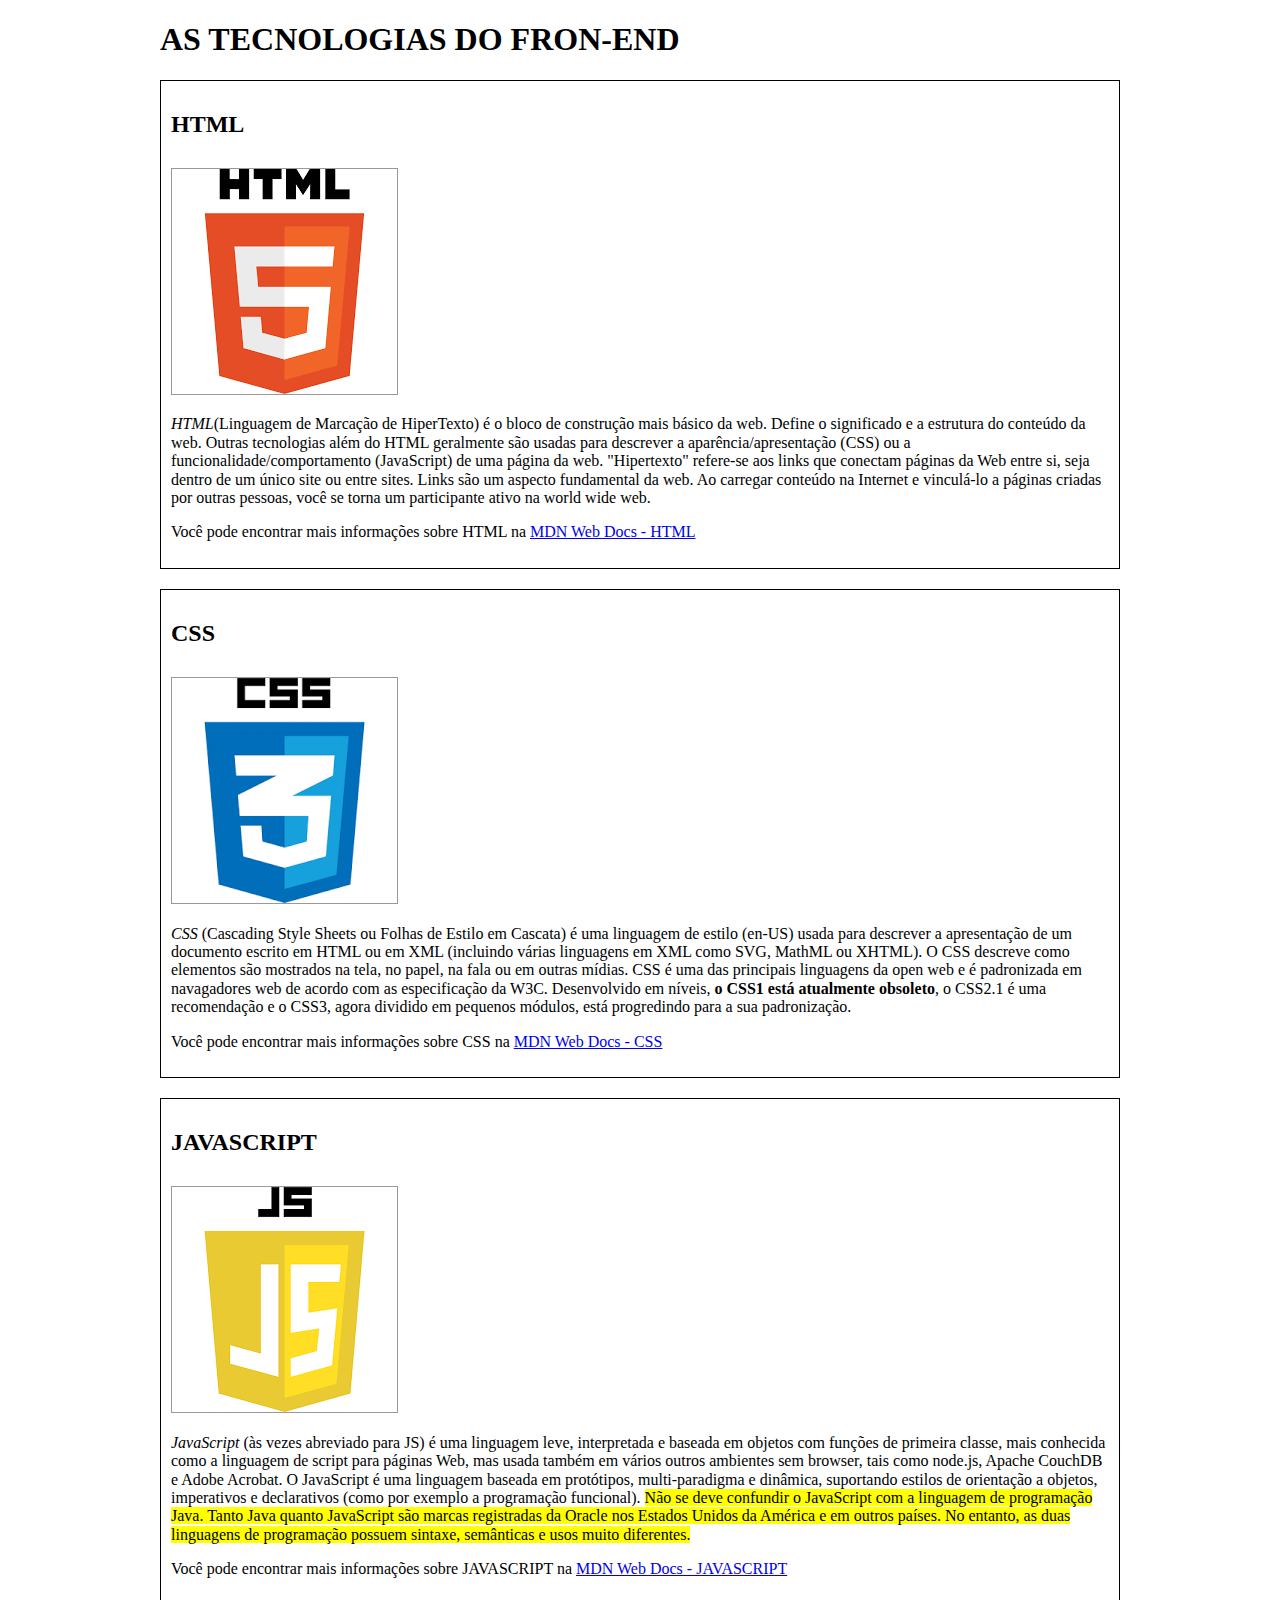
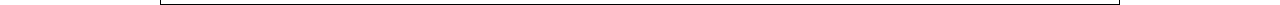
<file: Projeto02/index.html>
<!-- DOCTYPE -> DEFINE O TIPO DO DOCUMENTO -->
<!DOCTYPE html>

<!-- 
    TAG -> A TAG É A FORMA DA HTML MARCAR SUAS ESTRUTURAS
    UMA TAG PODE OU NÃO ABRIR E FECHAR
    ABERTURA DE TAG <TAG>
    FECHAMENTO DE TAG </TAG>
    EXEMPLO: <TAG> ÁREA DE INFLUENCIA DA TAG </TAG>
 -->

 <!-- HTML -> É A TAG PRINCIPAL E DETERMNINA O INICIO E FIM DE UM DOCUMENTO HTML -->
<html lang="pt-BR">
 
<!-- 
    HEAD -> DETERMINA O CABAÇALHO DA PAGINA: ARMAZENA METATAGS O TITULO DA PÁGINA 
    E OUTROS RECURSOS COMO IMPORTAÇÕES DE CÓDIGOS EXTERNOS (CSS E JS)
 -->
<head>

    <!-- 
        TAGS DE META TRAZEM INFORMAÇÕES FUNCIONAIS E OPERACIONAIS A RESPEITO
        DA PÁGINA PODENDO SER DIFERENTE DE UMA PÁGINA PARA OUTRA
    -->
    <meta charset="UTF-8"><!-- CHARSET -> CHARACTER SETUP -> CONFIGURA REGRAS DE RENDERIZAÇÃO (DESENHO) DE TEXTOS. COMPATIBILIDADE DE CARACTERES ESPECIAIS E LETRAS ACENTUADAS. -->
    <meta http-equiv="X-UA-Compatible" content="IE=edge">
    <meta name="viewport" content="width=device-width, initial-scale=1.0"><!-- DEFINE O USO DA AREA UTIL DE TELA -->
    <title>AS TECNOLOGIAS DO FRON-END</title><!-- DEFINE O TITULO DA PÁGINA (O QUE APARECE NA ABA DO NAVEGADOR) -->

    <!-- LNKS PARA OS ARQUIVOS CSS -->
    <!-- LINK PARA O ARQUIVO CSS normalize.css -->
    <link rel="stylesheet" href="css/normalize.css">

    <!-- LINK PARA O ARQUIVO CSS estilo.css -->
    <link rel="stylesheet" href="css/estilo.css">

</head>
<body><!-- DELIMITA A AREA QUE REPRESENTA O CONTEUDO DA PAGINA -->

    <div class="container">
    <h1>AS TECNOLOGIAS DO FRON-END</h1>

    

    <!-- BLOCO DO HTML -->
    <div class="bloco">

    <h2>HTML</h2>

    <img src="img/html.png" alt="Logo da HTML" title="Logo da HTML">

    <p>
        <em>HTML</em>(Linguagem de Marcação de HiperTexto) é o bloco de construção mais básico da web. Define o significado e a estrutura do conteúdo da web. Outras tecnologias além do HTML geralmente são usadas para descrever a aparência/apresentação (CSS) ou a funcionalidade/comportamento (JavaScript) de uma página da web.

        "Hipertexto" refere-se aos links que conectam páginas da Web entre si, seja dentro de um único site ou entre sites. Links são um aspecto fundamental da web. Ao carregar conteúdo na Internet e vinculá-lo a páginas criadas por outras pessoas, você se torna um participante ativo na world wide web.
    </p>

    <p>

        Você pode encontrar mais informações sobre HTML na <a target="_blank" href="https://developer.mozilla.org/pt-BR/docs/Web/HTML">MDN Web Docs - HTML</a>

    </p>
    
     </div>

    <!-- BLOCO DO CSS -->

    <div class="bloco">

    <h2>CSS</h2>

    <img src="img/css.png" alt="Logo da CSS" title="Logo da CSS">

    <p>

        <em>CSS</em> (Cascading Style Sheets ou Folhas de Estilo em Cascata) é uma linguagem de estilo (en-US) usada para descrever a apresentação de um documento escrito em HTML ou em XML (incluindo várias linguagens em XML como SVG, MathML ou XHTML). O CSS descreve como elementos são mostrados na tela, no papel, na fala ou em outras mídias.

        CSS é uma das principais linguagens da open web e é padronizada em navagadores web de acordo com as especificação da W3C. Desenvolvido em níveis,  <strong> o CSS1 está atualmente obsoleto</strong>, o CSS2.1 é uma recomendação e o CSS3, agora dividido em pequenos módulos, está progredindo para a sua padronização.

    </p>

    <p>

        Você pode encontrar mais informações sobre CSS na <a target="_blank" href="https://developer.mozilla.org/pt-BR/docs/Web/CSS">MDN Web Docs - CSS</a>

    </p>

     </div>

    <!-- BLOCO DO JS -->

    <div class="bloco">

    <h2>JAVASCRIPT</h2>

    <img src="img/js.png" alt="Logo da JS" title="Logo da JS">

    <p>

        <em>JavaScript</em>  (às vezes abreviado para JS) é uma linguagem leve, interpretada e baseada em objetos com funções de primeira classe, mais conhecida como a linguagem de script para páginas Web, mas usada também em vários outros ambientes sem browser, tais como node.js,  Apache CouchDB e Adobe Acrobat. O JavaScript é uma linguagem baseada em protótipos, multi-paradigma e dinâmica, suportando estilos de orientação a objetos, imperativos e declarativos (como por exemplo a programação funcional).

         <mark>Não se deve confundir o JavaScript com a linguagem de programação Java. Tanto Java quanto JavaScript são marcas registradas da Oracle nos Estados Unidos da América e em outros países. No entanto, as duas linguagens de programação possuem sintaxe, semânticas e usos muito diferentes.</mark>

    </p>

    <p>

        Você pode encontrar mais informações sobre JAVASCRIPT na <a target="_blank" href="https://developer.mozilla.org/pt-BR/docs/Web/JavaScript">MDN Web Docs - JAVASCRIPT</a>

    </p>

    </div>

    </div>

</body>
</html>
</file>
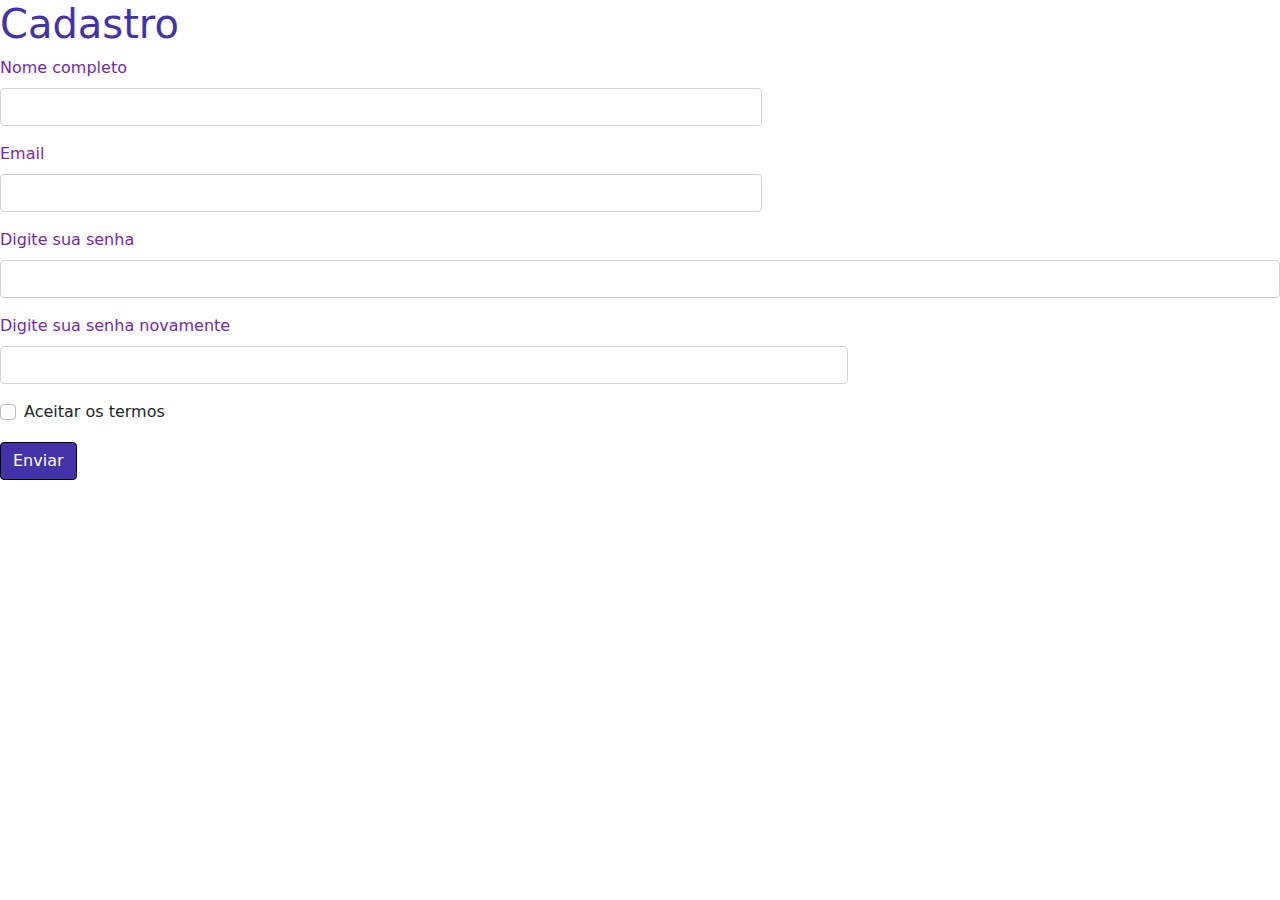
<file: Formulario/VIEW/index.html>
<!DOCTYPE html>
<html lang="en">
<head>
    <meta charset="UTF-8">
    <meta http-equiv="X-UA-Compatible" content="IE=edge">
    <meta name="viewport" content="width=device-width, initial-scale=1.0">
    <title>Pagina Inicial</title>
    <link rel="stylesheet" type="text/CSS" href="../CSS/geral.css">
    <link rel="stylesheet" type="text/CSS" href="../CSS/bootstrap-5.1.3-dist/bootstrap/bootstrap.css">
<!-- <button tyoe="submit class="btn btn-secondary">Sign in</buton>-->
</head>
<!-- Boostrap download // site -->
<body>
    
    <div id="fundo">

   <h1>Cadastro</h1>

   <form class="row g-3">

    <div class="nome">
      <label for="inputEmail4" class="form-label">Nome completo</label>
      <input type="nome" class="form-control" id="inputEmail4">
    </div>

    <div class="Email">
      <label for="email" class="form-label">Email</label>
      <input type="email" class="form-control" id="email">
    </div>
    <div class="senha">
      <label for="email" class="form-label">Digite sua senha</label>
      <input type="email" class="form-control" id="email">
    </div>
    <div class="col-8">
    <div class="senha">
    <label for="email" class="form-label">Digite sua senha novamente</label>
    <input type="email" class="form-control" id="email">
  </div>
</div>
    <div class="col-12">
      <div class="form-check">
        <input class="form-check-input" type="checkbox" id="gridCheck">
        <label class="form-check-label" for="gridCheck">
          Aceitar os termos
        </label>
      </div>
    </div>
    <div class="col-12">
     <button type="submit" class="btn btn-primary" >Enviar</button> <link rel="stylesheet" href="../pagina2.html">
     
    </div>
  </form>
    </div>

</body>
</html>
</file>
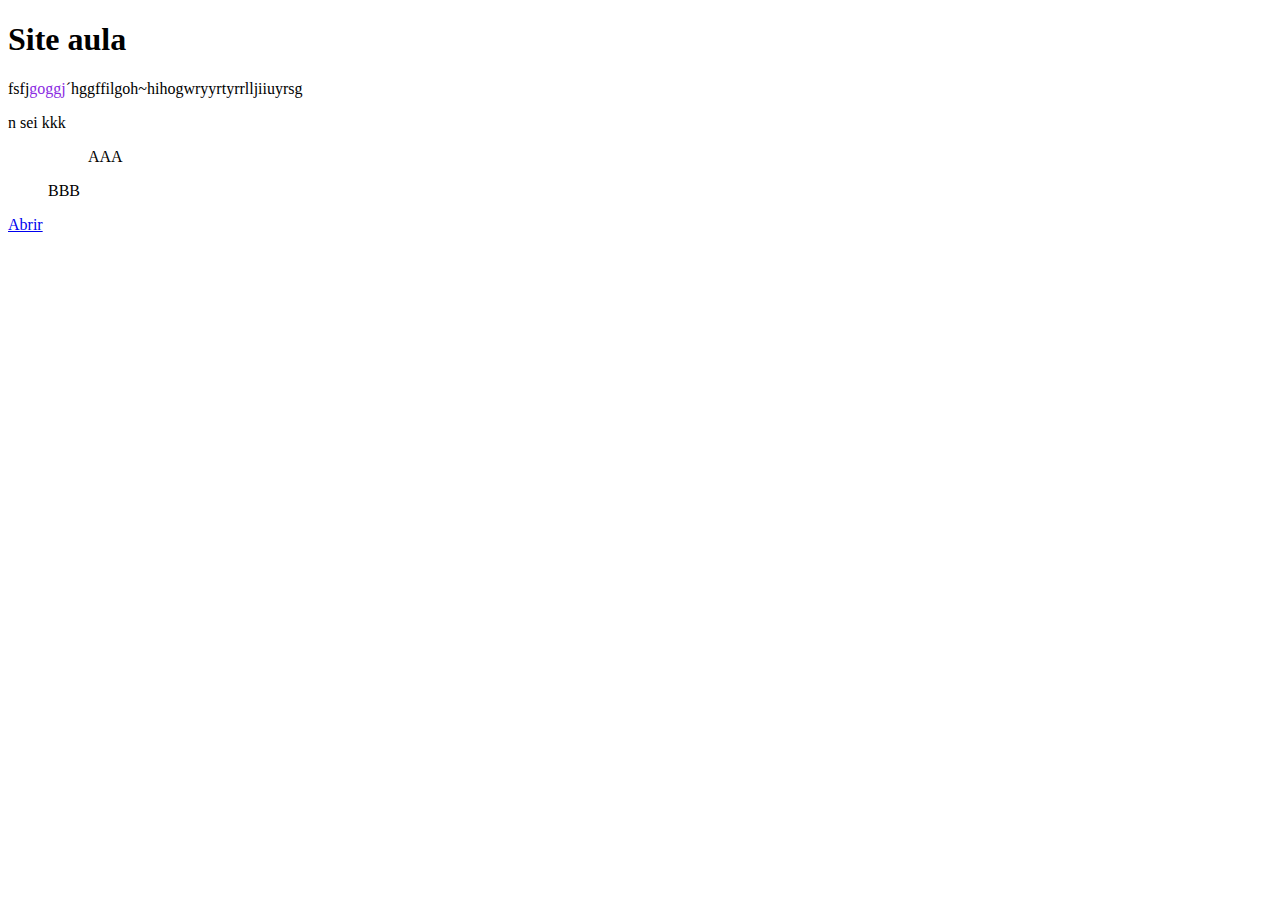
<file: testeAula/View/index.html>
<!DOCTYPE html>
<html lang="en">

<head>
    <meta charset="UTF-8">
    <meta http-equiv="X-UA-Compatible" content="IE=edge">
    <meta name="viewport" content="width=device-width, initial-scale=1.0">
    <title>Pagina Inicial</title>
</head>

<body>
    <h1>Site aula</h1>
    <p>fsfj<span style="color: blueviolet;">goggj</span>´hggffilgoh~hihogwryyrtyrrlljiiuyrsg</p>
    <p>n sei kkk</p>
    <ul>
        <ol>AAA</ol>
    </ul>
    <ol>BBB</ol>
    <a href="../View/Cadastro.html">Abrir</a>
</body>

</html>
</file>
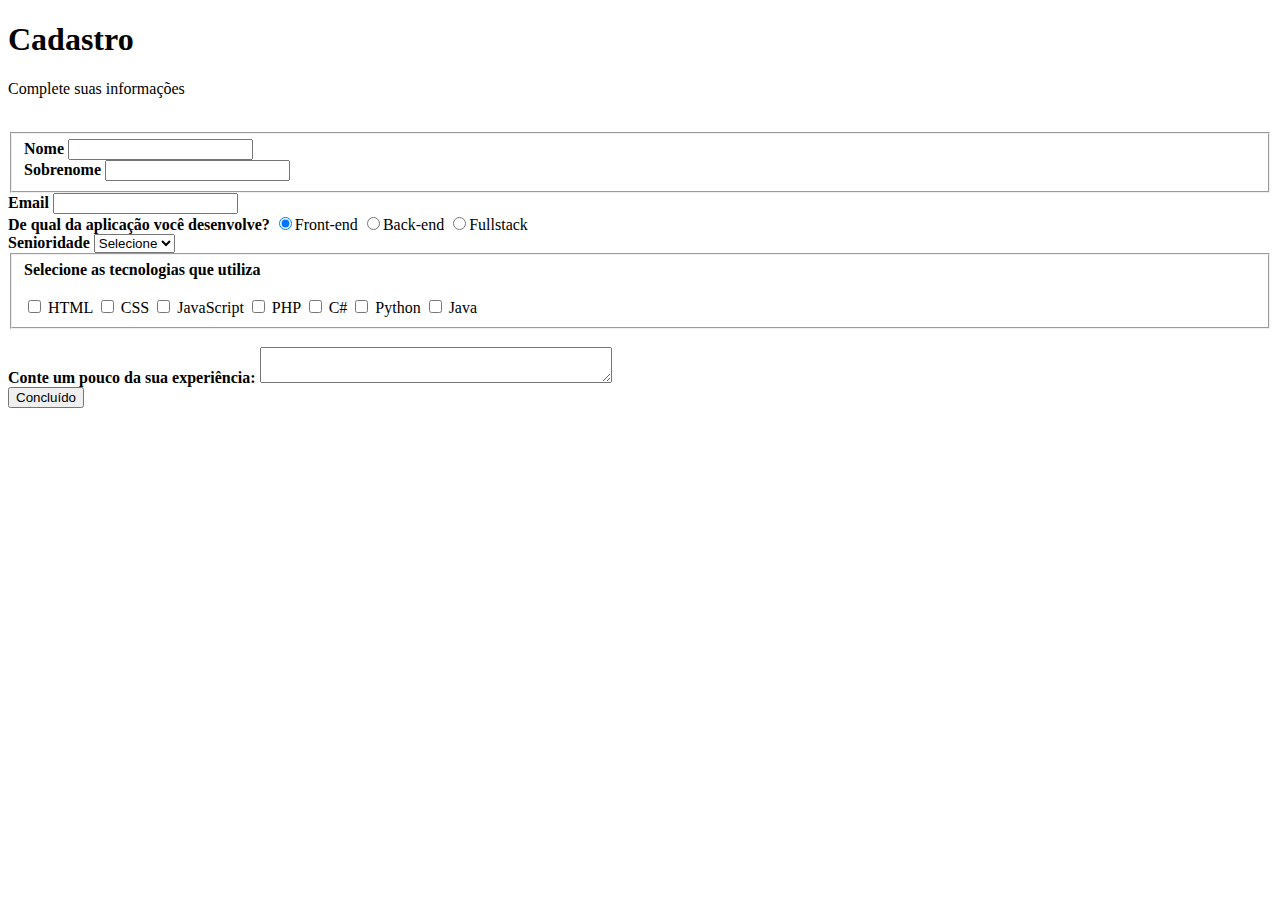
<file: Documents/Formulário/VIEW/index.html>
<!DOCTYPE html>
<html lang="en">
<head>
    <meta charset="UTF-8">
    <meta http-equiv="X-UA-Compatible" content="IE=edge">
    <meta name="viewport" content="width=device-width, initial-scale=1.0">
    <link href="style.css">
    <title>Cadastro</title>
</head>
<body>

    <div class="campo">
        <h1 id="titulo">Cadastro</h1>
        <p id="subtitulo">Complete suas informações</p>
        <br>
    </div>
    
    <form>
        <fieldset class="grupo">
            <div class="campo">
                <label for="nome"><strong>Nome</strong></label>
                <input type="text" nome="Nome" id="nome" required>
            </div>

            <div class="campo">
                <label for="sobrenome"><strong>Sobrenome</strong></label>
                <input type="text" nome="Sobrenome" id="sobrenome" required>
            </div>
        </fieldset>
            <div>
                <label for="email"><strong>Email</strong></label>
                <input type="email" nome="Email" id="email" required>
            </div>

            <div class="campo">
                <label><strong>De qual da aplicação você desenvolve?</strong></label>
                <label>
                    <input type="radio" name="devweb" value="frontend" checked>Front-end
                </label>
                <label>
                    <input type="radio" name="devweb" value="backend">Back-end
                </label>
                <label>
                    <input type="radio" name="devweb" value="fullstack">Fullstack
                </label>
            </div>

            <div class="campo">
                <label for="senioridade"><strong>Senioridade</strong></label>
                <select id="Senioridade">
                    <option selected disabled value="">Selecione</option>
                    <option>Junior</option>
                    <option>Pleno</option>
                    <option>Senior</option>
                </select>
            </div>
            <fieldset class="grupo">
                <div class="campo">
                    <label><strong>Selecione as tecnologias que utiliza</strong></label><br><br>

                    <input type="checkbox" id="tecnologia1" name="tecnologia1" value="HTML">
                    <label for="tecnologia1">HTML</label>

                    <input type="checkbox" id="tecnologia2" name="tecnologia2" value="CSS">
                    <label for="tecnologia2">CSS</label>

                    <input type="checkbox" id="tecnologia3" name="tecnologia3" value="Javascript">
                    <label for="tecnologia3">JavaScript</label>

                    <input type="checkbox" id="tecnologia4" name="tecnologia4" value="PHP">
                    <label for="tecnologia4">PHP</label>

                    <input type="checkbox" id="tecnologia5" name="tecnolOgia5" value="C#">
                    <label for="tecnologia5">C#</label>

                    <input type="checkbox" id="tecnologia6" name="tecnolOgia6" value="Python">
                    <label for="tecnologia6">Python</label>

                    <input type="checkbox" id="tecnologia7" name="tecnolOgia7" value="Java">
                    <label for="tecnologia7">Java</label>
                </div>
            </fieldset>
            <div class="campo">
                <br>
                <label><strong>Conte um pouco da sua experiência:</strong></label>
                <textarea row="6" style="width: 26em" id="experiencia" name="experuencia"></textarea>
            </div>

            <button class="botao" type="submit">Concluído</button>
    </form>
</body>
</html>
</file>
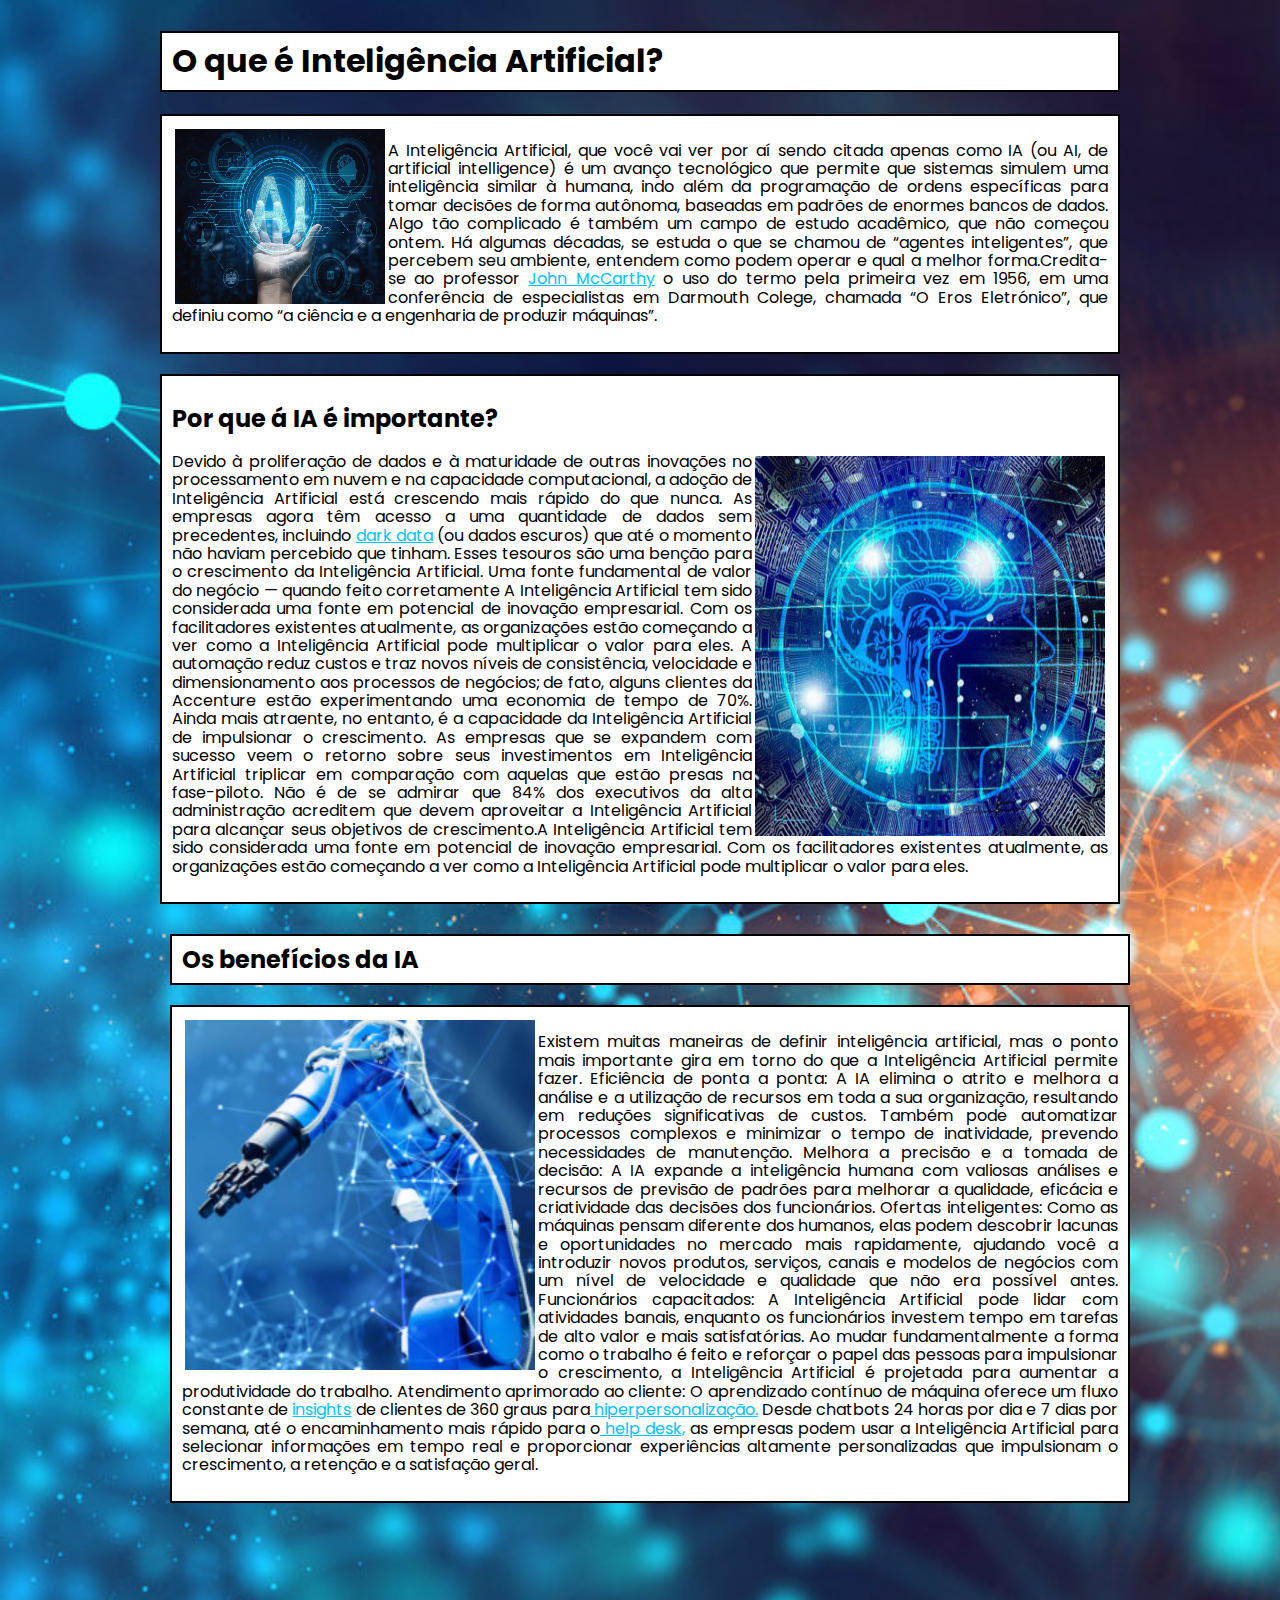
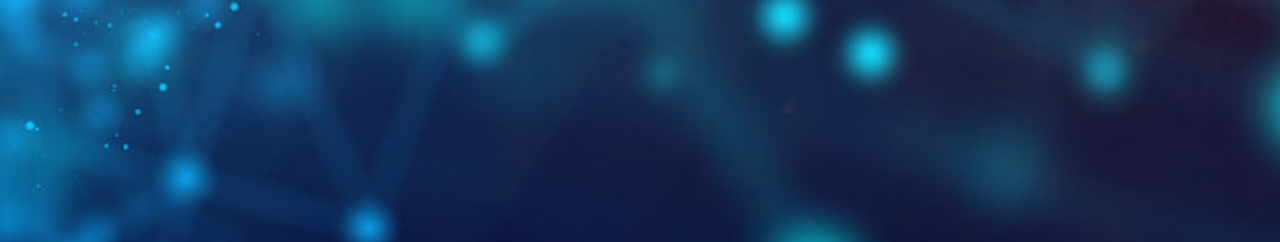
<file: Atividade de PW/Inteligencia_artificial.html>
<!DOCTYPE html>
<html lang="en">
<head>
    <meta charset="UTF-8">
    <meta http-equiv="X-UA-Compatible" content="IE=edge">
    <meta name="viewport" content="width=device-width, initial-scale=1.0">
    <title>Inteligencia Artificial</title>
    <link rel="stylesheet" href="CSS/normalize.css"/>
    <link rel="stylesheet" href="CSS/style.css"/>

</head>
<body>

    <div class="container">
    <h1 class="titulo">O que é Inteligência Artificial?</h1>
    
    <div class="bloco">
    
    <img src="img/IA02.jpg", width="210px", height="175px" alt="Inteligencia artificial" title="Inteligenia artificial">

    <p>A Inteligência Artificial, que você vai ver por aí sendo citada apenas como IA (ou AI, de artificial intelligence) é um avanço tecnológico que permite que sistemas simulem uma inteligência similar à humana, indo além da programação de ordens específicas para tomar decisões de forma autônoma, baseadas em padrões de enormes bancos de dados. Algo tão complicado é também um campo de estudo acadêmico, que não começou ontem. Há algumas décadas, se estuda o que se chamou de “agentes inteligentes”, que percebem seu ambiente, entendem como podem operar e qual a melhor forma.Credita-se ao professor <a target="_blank" href="https://pt.wikipedia.org/wiki/John_McCarthy">John McCarthy</a> o uso do termo pela primeira vez em 1956, em uma conferência de especialistas em Darmouth Colege, chamada “O Eros Eletrónico”, que definiu como “a ciência e a engenharia de produzir máquinas”.</p>

    </div>
    <div class="clear"></div>
    </div>

    <div class="container">
    <div class="bloco">
    <h2>Por que á IA é importante?</h2>
    
    <img src="../Atividade de PW/img/IA04.jpg" width="350px" height="380px" alt="IA" title="IA" style="float:right">

    <p>Devido à proliferação de dados e à maturidade de outras inovações no processamento em nuvem e na capacidade computacional, a adoção de Inteligência Artificial está crescendo mais rápido do que nunca. As empresas agora têm acesso a uma quantidade de dados sem precedentes, incluindo <a target="_blank" href="https://www.accesscorp.com.br/entenda-os-riscos-do-dark-data-para-sua-empresa/">dark data</a> (ou dados escuros) que até o momento não haviam percebido que tinham. Esses tesouros são uma benção para o crescimento da Inteligência Artificial.

        Uma fonte fundamental de valor do negócio — quando feito corretamente
        A Inteligência Artificial tem sido considerada uma fonte em potencial de inovação empresarial. Com os facilitadores existentes atualmente, as organizações estão começando a ver como a Inteligência Artificial pode multiplicar o valor para eles. A automação reduz custos e traz novos níveis de consistência, velocidade e dimensionamento aos processos de negócios; de fato, alguns clientes da Accenture estão experimentando uma economia de tempo de 70%. Ainda mais atraente, no entanto, é a capacidade da Inteligência Artificial de impulsionar o crescimento. As empresas que se expandem com sucesso veem o retorno sobre seus investimentos em Inteligência Artificial triplicar em comparação com aquelas que estão presas na fase-piloto. Não é de se admirar que 84% dos executivos da alta administração acreditem que devem aproveitar a Inteligência Artificial para alcançar seus objetivos de crescimento.A Inteligência Artificial tem sido considerada uma fonte em potencial de inovação empresarial. Com os facilitadores existentes atualmente, as organizações estão começando a ver como a Inteligência Artificial pode multiplicar o valor para eles. </p>

    <div class="clear"></div>
    </div>

    <div class="container">
        <h2 class="titulo">Os benefícios da IA</h2>
        
        <div class="bloco">
        
        <img src="img/IA06.png", width="350px", height="350px" alt="Inteligencia artificial" title="Inteligenia artificial">
    
        <p>Existem muitas maneiras de definir inteligência artificial, mas o ponto mais importante gira em torno do que a Inteligência Artificial permite fazer.
    
            Eficiência de ponta a ponta: A IA elimina o atrito e melhora a análise e a utilização de recursos em toda a sua organização, resultando em reduções significativas de custos. Também pode automatizar processos complexos e minimizar o tempo de inatividade, prevendo necessidades de manutenção.
            
            Melhora a precisão e a tomada de decisão: A IA expande a inteligência humana com valiosas análises e recursos de previsão de padrões para melhorar a qualidade, eficácia e criatividade das decisões dos funcionários.
            
            Ofertas inteligentes: Como as máquinas pensam diferente dos humanos, elas podem descobrir lacunas e oportunidades no mercado mais rapidamente, ajudando você a introduzir novos produtos, serviços, canais e modelos de negócios com um nível de velocidade e qualidade que não era possível antes.
            
            Funcionários capacitados: A Inteligência Artificial pode lidar com atividades banais, enquanto os funcionários investem tempo em tarefas de alto valor e mais satisfatórias. Ao mudar fundamentalmente a forma como o trabalho é feito e reforçar o papel das pessoas para impulsionar o crescimento, a Inteligência Artificial é projetada para aumentar a produtividade do trabalho.
            
            Atendimento aprimorado ao cliente: O aprendizado contínuo de máquina oferece um fluxo constante de <a target="_blanck" href="https://www.ibccoaching.com.br/portal/metas-e-objetivos/insights-o-que-sao-e-como-surgem/">insights</a> de clientes de 360 graus para<a target="_blanck" href="https://www.mjvinnovation.com/pt-br/blog/o-que-e-hiperpersonalizacao-e-por-que-e-importante/"> hiperpersonalização.</a> Desde chatbots 24 horas por dia e 7 dias por semana, até o encaminhamento mais rápido para o<a target="_blanck" href="https://www.zendesk.com.br/blog/o-que-e-help-desk/"> help desk,</a> as empresas podem usar a Inteligência Artificial para selecionar informações em tempo real e proporcionar experiências altamente personalizadas que impulsionam o crescimento, a retenção e a satisfação geral.</p>
        
        </div>
        <div class="clear"></div>
        </div>

        <center>
        <iframe width="560" height="315" src="https://www.youtube.com/embed/UhA_ZgI-otM" title="YouTube video player" frameborder="0" allow="accelerometer; autoplay; clipboard-write; encrypted-media; gyroscope; picture-in-picture" allowfullscreen></iframe>
        </center>
        
</body>
</html>
</file>
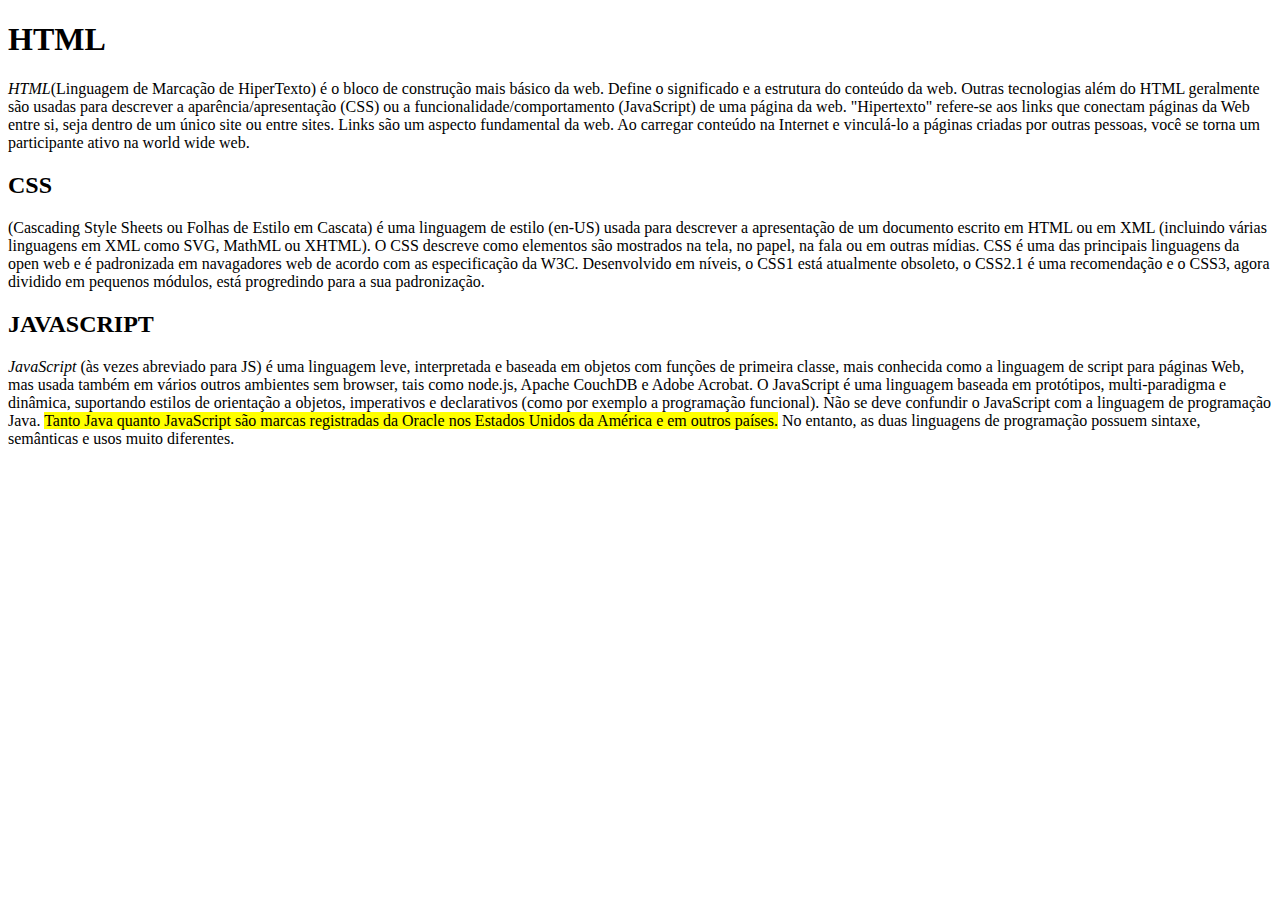
<file: Projeto01/inde.html>
<!-- DOCTYPE -> DEFINE O TIPO DO DOCUMENTO -->
<!DOCTYPE html>
<!-- 
    TAG -> A TAG É A FORMA DA HTML MARCAR SUAS ESTRUTURAS
    UMA TAG PODE OU NÃO ABRIR E FECHAR
    ABERTURA DE TAG <TAG>
    FECHAMENTO DE TAG </TAG>
    EXEMPLO: <TAG> ÁREA DE INFLUENCIA DA TAG </TAG>
 -->
 <!-- HTML -> É A TAG PRINCIPAL E DETERMNINA O INICIO E FIM DE UM DOCUMENTO HTML -->
<html lang="en">
 
<!-- 
    HEAD -> DETERMINA O CABAÇALHO DA PAGINA: ARMAZENA METATAGS O TITULO DA PÁGINA 
    E OUTROS RECURSOS COMO IMPORTAÇÕES DE CÓDIGOS EXTERNOS (CSS E JS)
 -->
<head>
    <!-- 
        TAGS DE META TRAZEM INFORMAÇÕES FUNCIONAIS E OPERACIONAIS A RESPEITO
        DA PÁGINA PODENDO SER DIFERENTE DE UMA PÁGINA PARA OUTRA
    -->
    <meta charset="UTF-8"><!-- CHARSET -> CHARACTER SETUP -> CONFIGURA REGRAS DE RENDERIZAÇÃO (DESENHO) DE TEXTOS. COMPATIBILIDADE DE CARACTERES ESPECIAIS E LETRAS ACENTUADAS. -->
    <meta http-equiv="X-UA-Compatible" content="IE=edge">
    <meta name="viewport" content="width=device-width, initial-scale=1.0"><!-- DEFINE O USO DA AREA UTIL DE TELA -->
    <title>AS TECNOLOGIAS DO FRON-END</title><!-- DEFINE O TITULO DA PÁGINA (O QUE APARECE NA ABA DO NAVEGADOR) -->
</head>
<body><!-- DELIMITA A AREA QUE REPRESENTA O CONTEUDO DA PAGINA -->
<h1>HTML</h1>
<p>
<em>HTML</em>(Linguagem de Marcação de HiperTexto) é o bloco de construção mais básico da web. Define o significado e a estrutura do conteúdo da web. Outras tecnologias além do HTML geralmente são usadas para descrever a aparência/apresentação (CSS) ou a funcionalidade/comportamento (JavaScript) de uma página da web.

"Hipertexto" refere-se aos links que conectam páginas da Web entre si, seja dentro de um único site ou entre sites. Links são um aspecto fundamental da web. Ao carregar conteúdo na Internet e vinculá-lo a páginas criadas por outras pessoas, você se torna um participante ativo na world wide web.

<h2>CSS</h2>
(Cascading Style Sheets ou Folhas de Estilo em Cascata) é uma linguagem de estilo (en-US) usada para descrever a apresentação de um documento escrito em HTML ou em XML (incluindo várias linguagens em XML como SVG, MathML ou XHTML). O CSS descreve como elementos são mostrados na tela, no papel, na fala ou em outras mídias.

CSS é uma das principais linguagens da open web e é padronizada em navagadores web de acordo com as especificação da W3C. Desenvolvido em níveis, o CSS1 está atualmente obsoleto, o CSS2.1 é uma recomendação e o CSS3, agora dividido em pequenos módulos, está progredindo para a sua padronização.

<h2>JAVASCRIPT</h2>

<em>JavaScript</em> (às vezes abreviado para JS) é uma linguagem leve, interpretada e baseada em objetos com funções de primeira classe, mais conhecida como a linguagem de script para páginas Web, mas usada também em vários outros ambientes sem browser, tais como node.js,  Apache CouchDB e Adobe Acrobat. O JavaScript é uma linguagem baseada em protótipos, multi-paradigma e dinâmica, suportando estilos de orientação a objetos, imperativos e declarativos (como por exemplo a programação funcional).

Não se deve confundir o JavaScript com a linguagem de programação Java. <mark>Tanto Java quanto JavaScript são marcas registradas da Oracle nos Estados Unidos da América e em outros países.</mark> No entanto, as duas linguagens de programação possuem sintaxe, semânticas e usos muito diferentes.
</p>
</body>
</html>
</file>
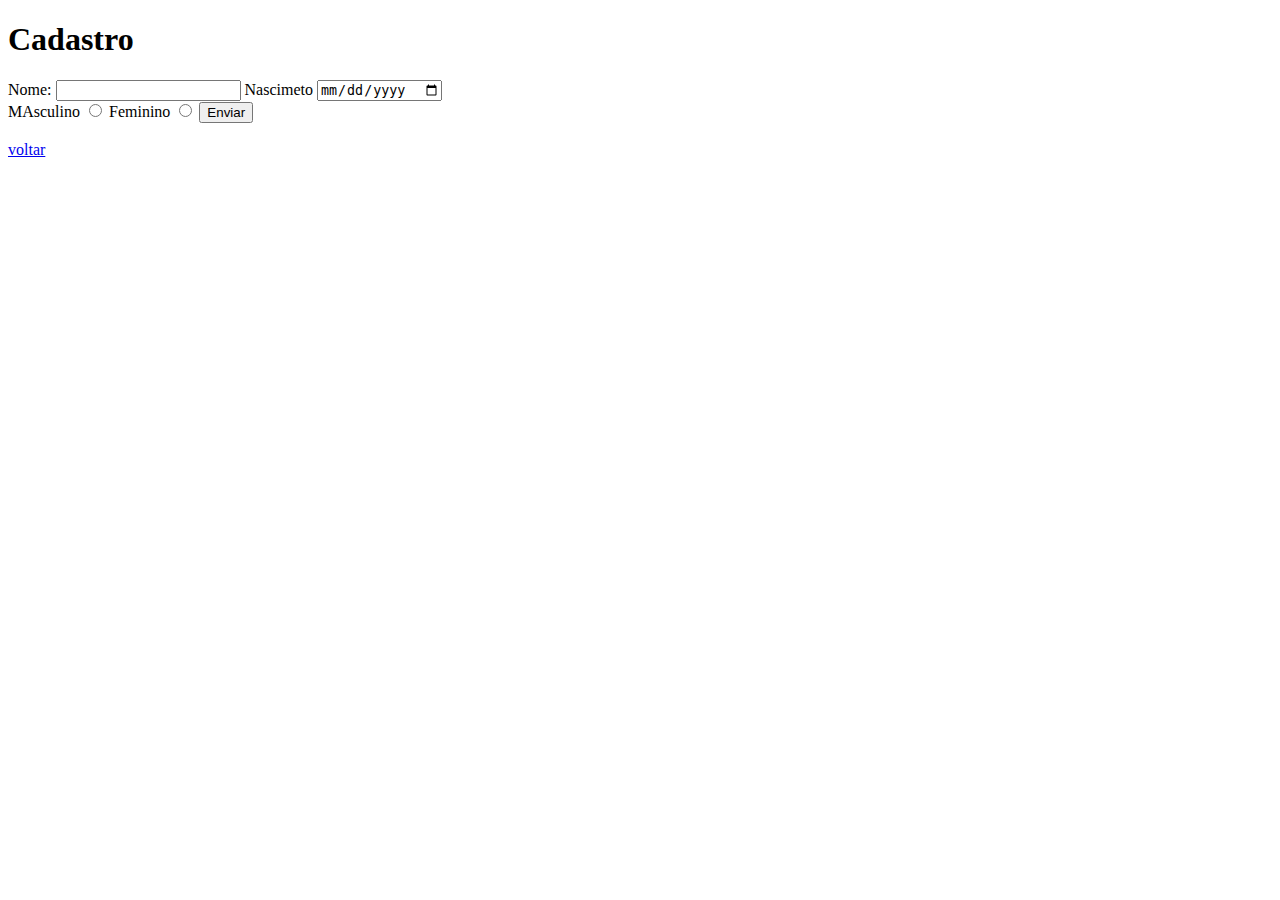
<file: testeAula/View/Cadastro.html>
<!DOCTYPE html>
<html lang="en">

<head>
    <meta charset="UTF-8">
    <meta http-equiv="X-UA-Compatible" content="IE=edge">
    <meta name="viewport" content="width=device-width, initial-scale=1.0">
    <title>Document</title>
</head>

<body>
    <h1>Cadastro</h1>
    <label>Nome:</label>
    <input type="text" id="nome" name="nome" />
    <label>Nascimeto</label>
    <input type="date" id="nasc" name="Nascimeto"><br>

    <label>MAsculino</label>
    <input type="radio" id="masc" name="Sexo" />
    <label>Feminino</label>
    <input type="radio" id="Fem" name="Sexo" />

    <input type="button" id="button" name="button" value="Enviar" />
    <br><br>
    <a href="../View/index.html">voltar</a>
</body>

</html>
</file>
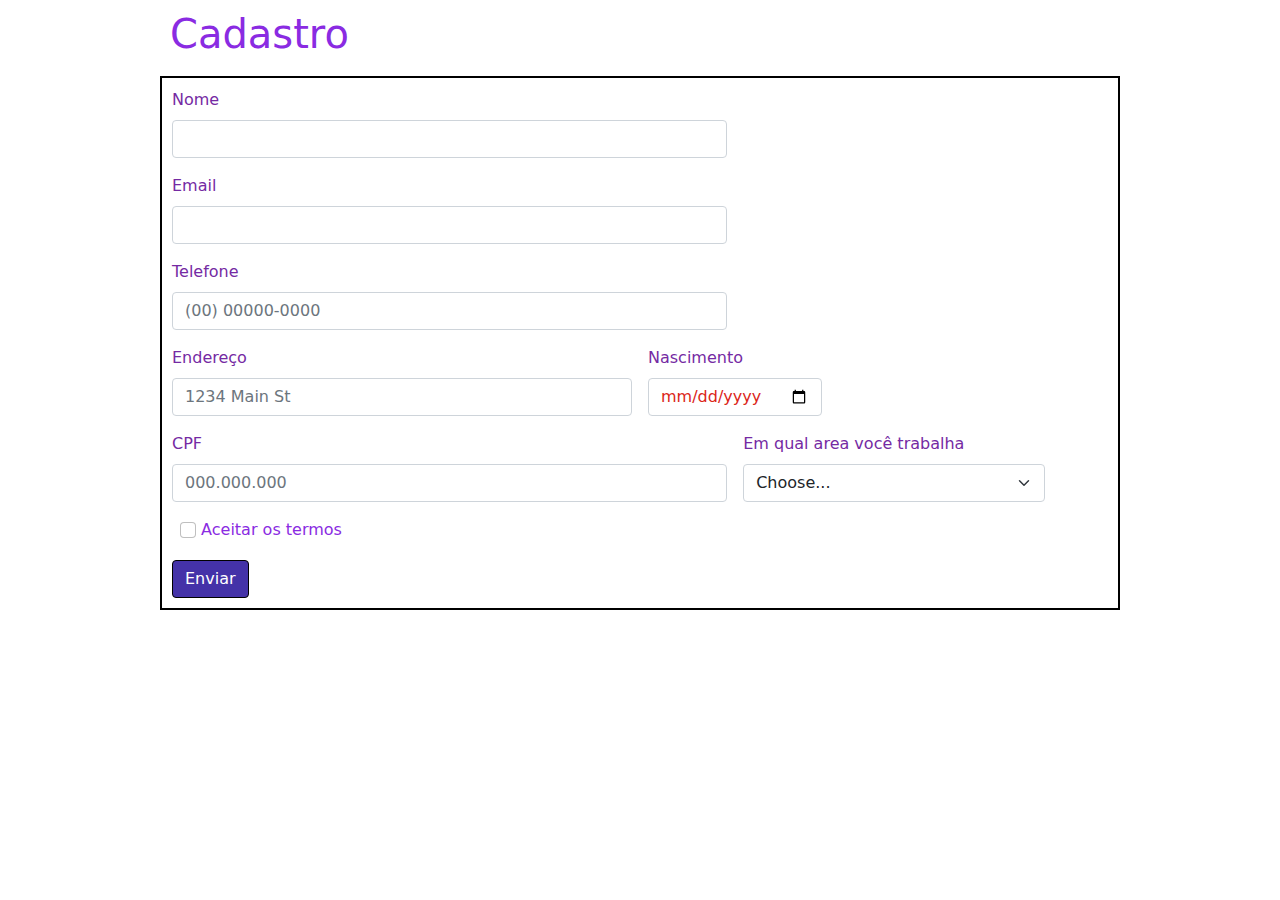
<file: pw1_HTML_08-11/Formulario/VIEW/Cadastro.html>
<!DOCTYPE html>
<html lang="en">
<head>
    <meta charset="UTF-8">
    <meta http-equiv="X-UA-Compatible" content="IE=edge">
    <meta name="viewport" content="width=device-width, initial-scale=1.0">
    <title>Pagina Inicial</title>
    <link rel="stylesheet" type="text/CSS" href="../CSS/geral.css">
    <link rel="stylesheet" type="text/CSS" href="../CSS/bootstrap-5.1.3-dist/bootstrap/bootstrap.css">
<!-- <button tyoe="submit class="btn btn-secondary">Sign in</buton>-->
</head>
<!-- Boostrap download // site -->
<body>
    
    <div id="fundo">

   <h1>Cadastro</h1>
    
   <div class="borda">
   <form class="row g-3">

    <div class="nome">
      <label for="inputEmail4" class="form-label">Nome</label>
      <input type="email" class="form-control" id="inputEmail4">
    </div>

    <div class="Email">
      <label for="email" class="form-label">Email</label>
      <input type="email" class="form-control" id="email">
    </div>
    <div class="Email">
      <label for="telefone" class="form-label">Telefone</label>
      <input type="telefone" class="form-control" id="Telefone"  placeholder="(00) 00000-0000">
    </div>

    <div class="Endereço">
      <label for="inputAddress" class="form-label">Endereço</label>
      <input type="text" class="form-control" id="inputAddress" placeholder="1234 Main St">
    </div>

    <div class="Nascimento">
    <label for="inputAddress2" class="form-label">Nascimento</label>
    <input type="date" class="form-control" id="nasc" placeholder="Apartment, studio, or floor">
    </div>

    <div class="CPF">
      <label for="CPF" class="form-label">CPF</label>
      <input type="number" class="form-control" id="CPF" placeholder="000.000.000">
    </div>

    <div class="col-md-4">
      <label for="inputState" class="form-label">Em qual area você trabalha</label>
      <select id="inputState" class="form-select">
        <option selected>Choose...</option>
        <option>Full-stack</option>
        <option>Back-end</option>
        <option>Front-end</option>
      </select>
    </div>

    <div class="col-12">
      <div class="termos">
        <input class="form-check-input" type="checkbox" id="termos">
        <label class="form-check-label" for="termos">
        Aceitar os termos
        </label>
      </div>
    </div>
    <div class="col-12">
     <button type="submit" class="btn btn-primary">Enviar</button>
    </div>
  </form>
    </div>

  </div>

</body>
</html>
</file>
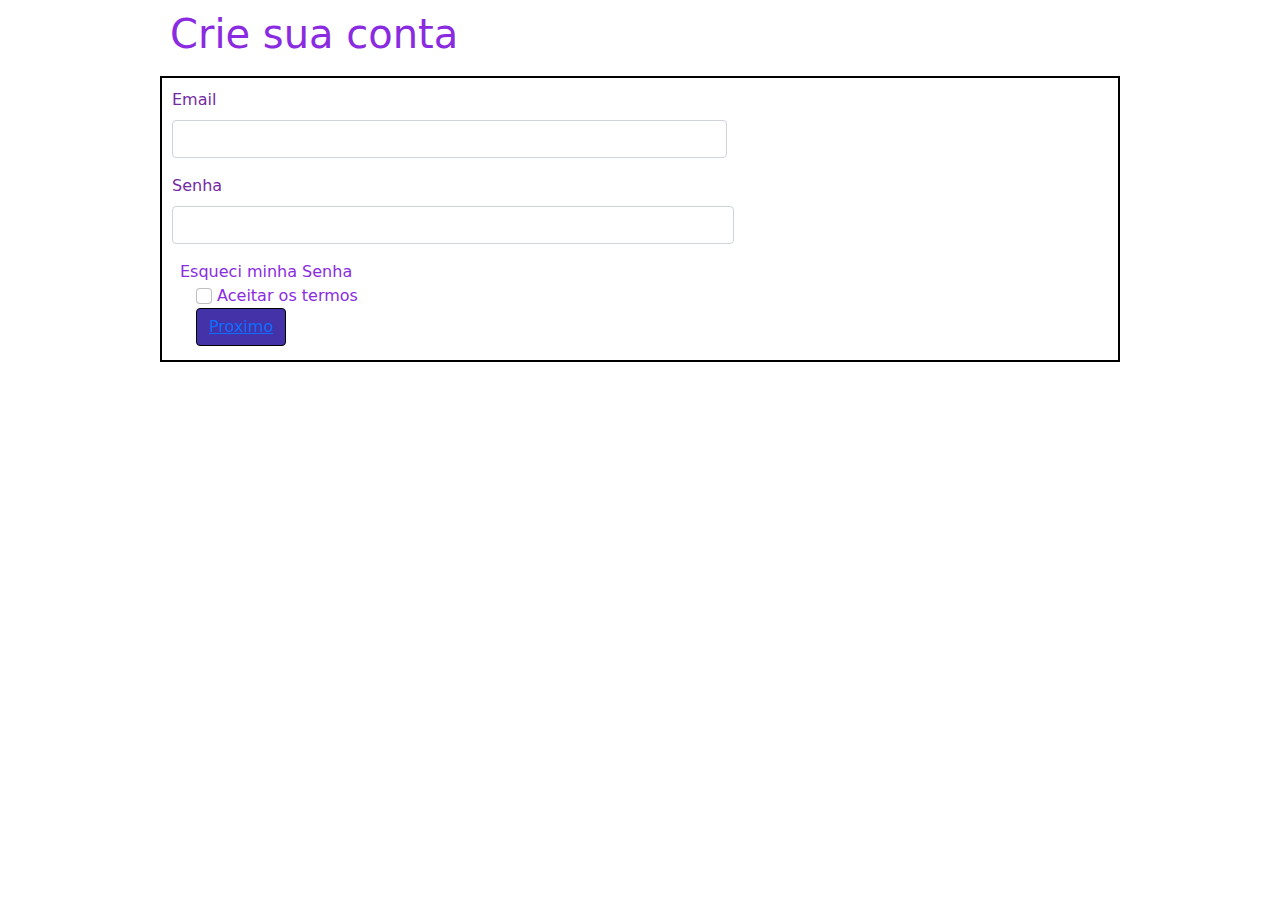
<file: pw1_HTML_08-11/Formulario/VIEW/Login.html>
<!DOCTYPE html>
<html lang="en">
<head>
    <meta charset="UTF-8">
    <meta http-equiv="X-UA-Compatible" content="IE=edge">
    <meta name="viewport" content="width=device-width, initial-scale=1.0">
    <link rel="stylesheet" type="text/CSS" href="../CSS/geral.css">
    <link rel="stylesheet" type="text/CSS" href="../CSS/bootstrap-5.1.3-dist/bootstrap/bootstrap.css">
    <title>Login</title>
</head>
<body>

    <h1>Crie sua conta</h1>

    <div class="borda">

    <form class="row g-3">
        <div class="Email">
            <label for="Email" class="form-label">Email</label>
            <input type="email" class="form-control" id="Email">
        </div>

   <!--- <div class="password">
        <label for="password" class="form-label">Senha</label>
        <input type="password" class="form-control" id="password">
    </div> -->

    <div class="Senha">
        <label for="Senha" class="form-label">Senha</label>
        <input type="password" class="form-control" id="Senha">
        </div>
    
        <div class="termos">
            <div class="termos">
              <label class="form-check-label" for="termos">
                Esqueci minha Senha
              </label>
    <div class="termos">
        <div class="termos">
          <input class="form-check-input" type="checkbox" id="termos">
          <label class="form-check-label" for="termos">
            Aceitar os termos
          </label>
          <div class="col-12">
            <button type="submit" class="btn btn-primary"><a href="../VIEW/Cadastro.html">Proximo</a></button>
           </div>
        </div>
    </form>
</div>
</body>
</html>
</file>
<file: Projeto02/css/estilo.css>
.container{

    margin: 0 auto;
    width: 960px;
}

.bloco{
 
    background-color: #fff;
    border-color: #CCC #999 #CCC #999;
    border: 1px solid;
    margin-top: 20px;
    padding: 10px;
    
}

.bloco img{

     border: 1px solid #999;
     margin: 10px 10px 0 0;

}
</file>
<file: Formulario/CSS/geral.css>
h1{
    color: #4432a8;
}
</file>
<file: Atividade de PW/CSS/style.css>
@import url('https://fonts.googleapis.com/css2?family=Poppins&display=swap');
body {
    font-family: 'Poppins', sans-serif;
    text-align: justify;
}
.container{
    margin: auto;
    width: 960px;
    padding: 10px;
}

.titulo{
    background-color: #fff;
    padding: 10px;
    border: 2px solid;
}

.bloco{
    background-color: #fff;
    border: 2px solid black;
    padding: 10px;
    border-top:2px solid black;
}

html{
    background: url(../img/IA01.jpeg);
    background-size: cover;
}

.bloco img{
    border: 1px solid #fff;
    float: left;
    margin: 10px, 10px, 0, 0,;
    padding: 2px;
}

.clear{
    clear: both;
}

.bloco a{
    color: #00c3ff    ;
}

.bloco a:hover{
    color: #00c3ff    ;
    text-decoration: underline;
    background-color: black;
    padding: 2px;}
</file>
<file: pw1_HTML_08-11/Formulario/CSS/geral.css>
h1{
    color: #4432a8;
    color: blueviolet;
    margin: auto;
    width: 960px;
    padding: 10px;
} 

.borda{
    color: blueviolet;
    margin: auto;
    width: 960px;
    padding: 10px;
    border: 2px solid black;
    padding: 10px;
    border-top:2px solid black;
}

.Email{
    width: 60%;
}

.termos{
    width: 60%;
}

#Senha{
    width: 60%;
}

#a{
    color: red;
}

#a:hover{
    color: red;
}
</file>
